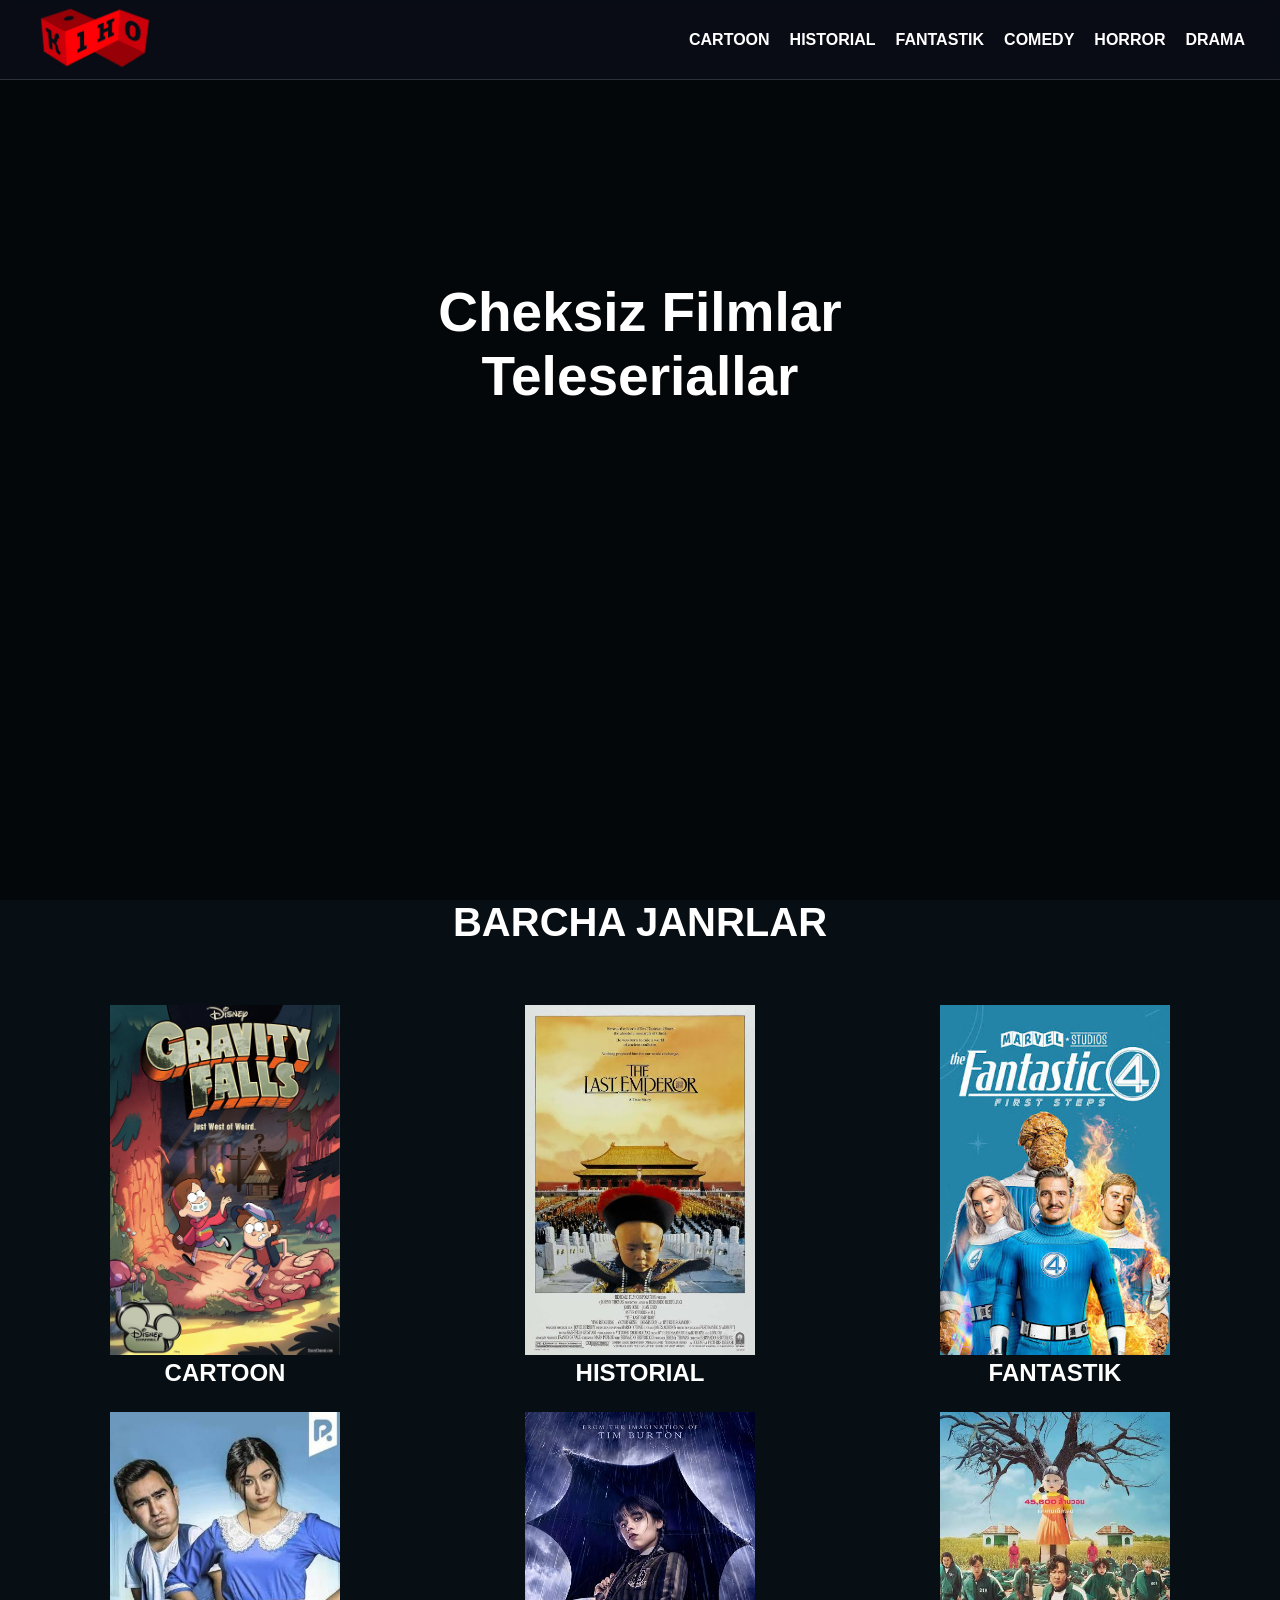
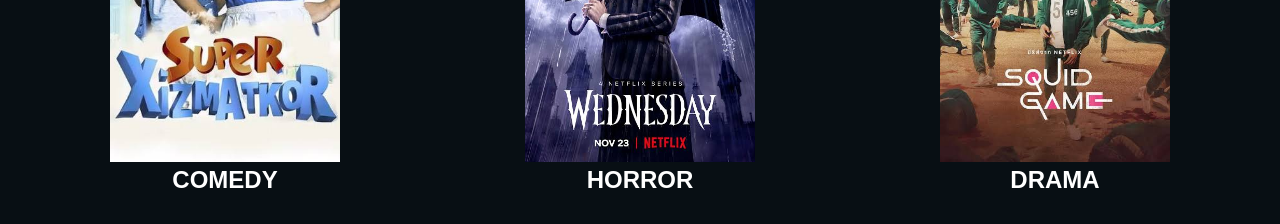
<file: index.html>
<!DOCTYPE html>
<html lang="en">
<head>
    <meta charset="UTF-8">
    <meta name="viewport" content="width=device-width, initial-scale=1.0">
    <link rel="stylesheet" href="style.css">
    <title>Kino Time</title>
</head>
<body>
    <header class="header">


        <div class="slider">
            <div class="slide slide1"></div>
            <div class="slide slide2"></div>
            <div class="slide slide3"></div>
        </div>


       <div class="nav_header">   

        <a href="index.html" class="logo">
           <img width="120px" src="./img/logo.png" alt="">
        </a>
        

        <nav class="navbar">
      
            <a class="cartoon1" href="cartoon.html">CARTOON</a>
            <a class="history" href="history.html">HISTORIAL</a>
            <a class="fantastik" href="fantasy.html">FANTASTIK</a>
            <a class="comedy" href="comdey.html">COMEDY</a>
            <a class="horror" href="horror.html">HORROR</a>
            <a class="drama" href="drama.html">DRAMA</a>
            
        </nav>
       </div> 

       <div class="head_text1">
        <h2>Cheksiz Filmlar <br> Teleseriallar</h2>
    </div>
    </header>

    <main class="main">
        <div class="main_text1">
            <h1>Barcha Janrlar</h1>
        </div>
        <div class="main_img_films">

            <a href="cartoon.html">
               <img width="230px" height="350px" src="./img/cartoon.png" alt="">
                <h2>CARTOON</h2>
            </a>
            
            <a href="history.html">
                <img width="230px" height="350px" src="./img/historical.png" alt="">
                <h2>HISTORIAL</h2>
            </a>
            
            <a href="fantasy.html">
                <img width="230px" height="350px" src="./img/fantasy.png" alt="">
                <h2>FANTASTIK</h2>
            </a>
            
            <a href="comdey.html">
                <img width="230px" height="350px" src="./img/comdey.png" alt="">
                <h2>COMEDY</h2>
            </a>
            
            <a href="horror.html">
                <img width="230px" height="350px" src="./img/horror.png" alt="">
                <h2>HORROR</h2>
            </a>
            
            <a href="drama.html">
                <img width="230px" height="350px" src="./img/drama.png" alt="">
                <h2>DRAMA</h2>
            </a>
            
        </div>
    </main>
  
</body>
</html>
</file>
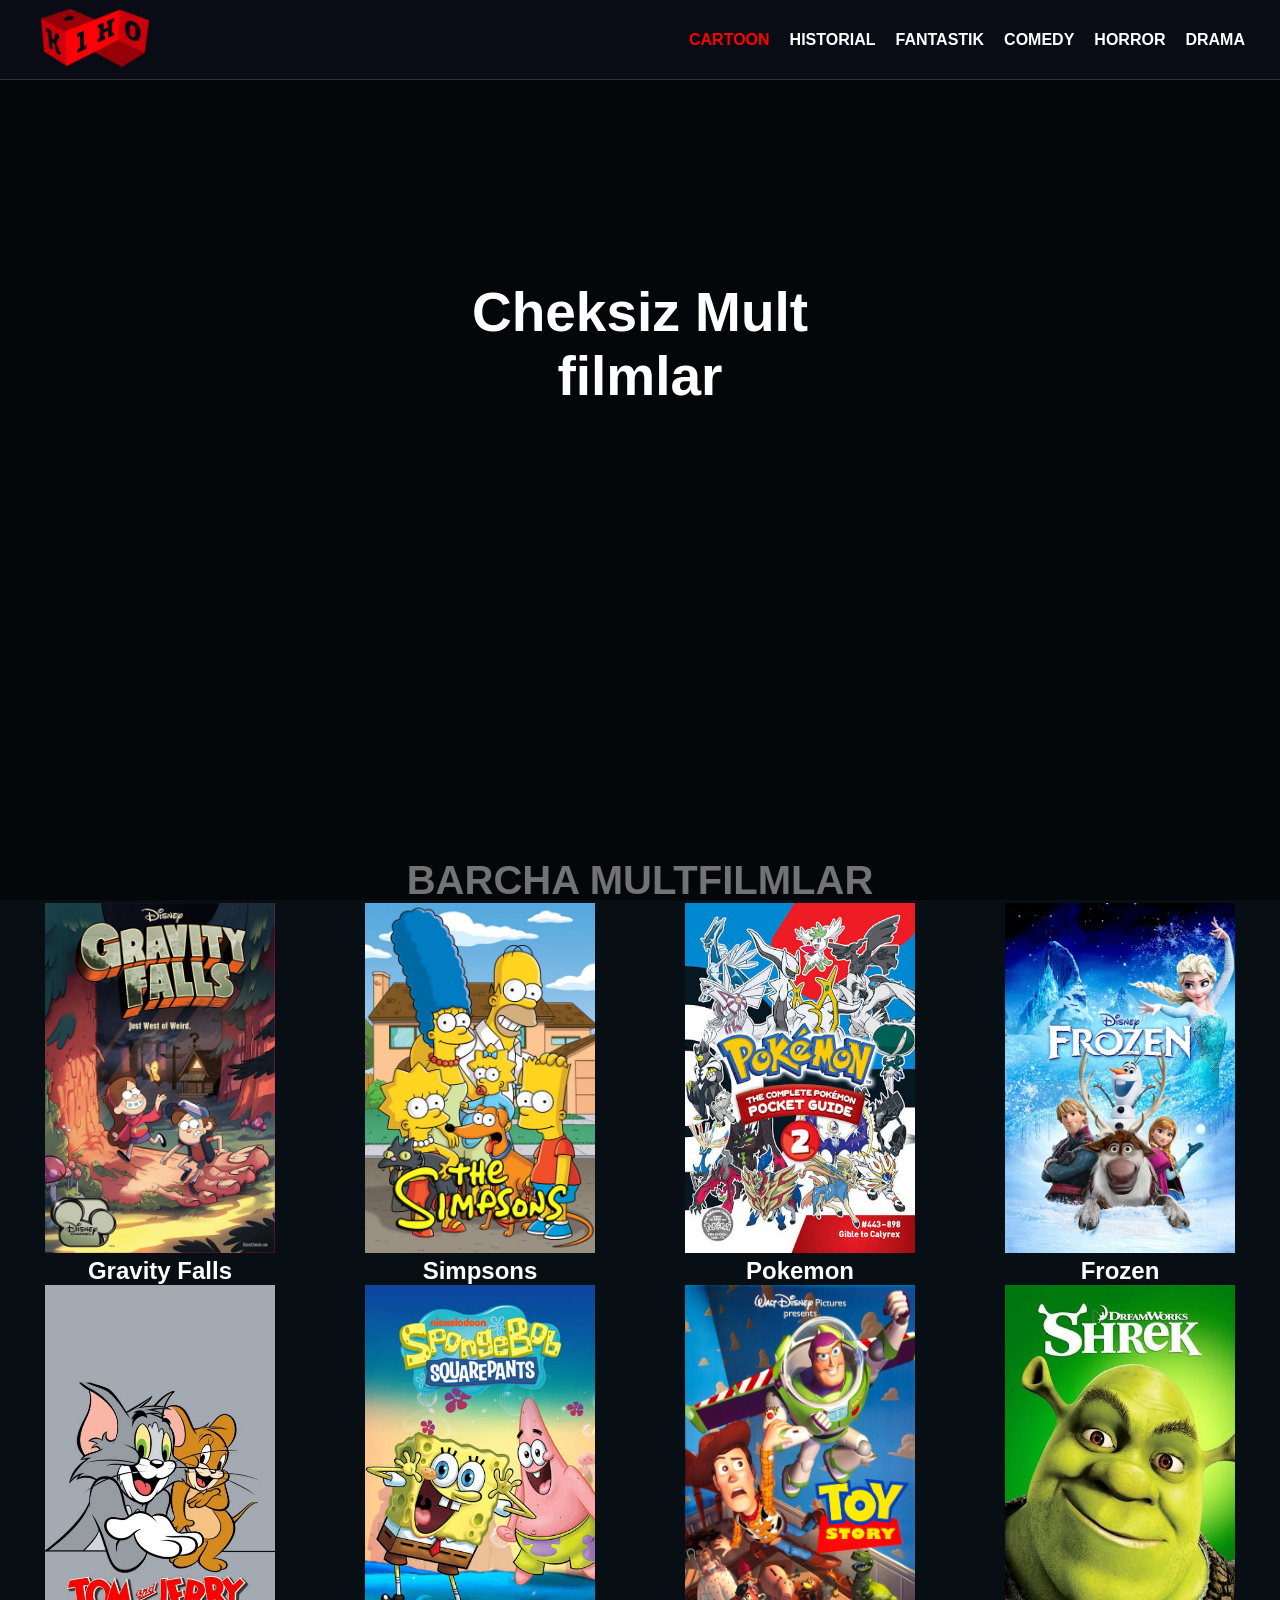
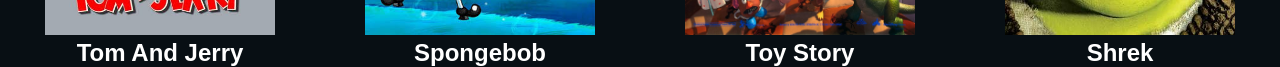
<file: cartoon.html>
<!DOCTYPE html>
<html lang="en">
<head>
    <meta charset="UTF-8">
    <meta name="viewport" content="width=device-width, initial-scale=1.0">
    <link rel="stylesheet" href="cartoon.css">
    <title>Cartoon</title>
</head>
<body>
     <div class="slider">
            <div class="slide slide1"></div>
            <div class="slide slide2"></div>
            <div class="slide slide3"></div>
        </div>


       <div class="nav_header">   

        <a href="index.html" class="logo">
           <img width="120px" src="./img/logo.png" alt="">
            <!-- <h1 style="color: white;">KINO TIME</h1> -->
        </a>

        <nav class="navbar">
      
            
            <a style="color: red;" href="cartoon.html">CARTOON</a>
            <a href="history.html">HISTORIAL</a>
            <a href="fantasy.html">FANTASTIK</a>
            <a href="comdey.html">COMEDY</a>
            <a href="horror.html">HORROR</a>
            <a href="drama.html">DRAMA</a>
        </nav>
       </div> 

       <div class="head_text1">
        <h2>Cheksiz Mult <br>filmlar <br></h2>
    </div>

     <main class="main">
        <div class="main_text1">
            <h1>Barcha Multfilmlar</h1>
        </div>
        <div class="main_img_films">

            <a class="child" href="https://www.kinopoisk.ru/series/591929/">
               <img width="230px" height="350px" src="./img/cartoon.png" alt="">
                <h2>Gravity Falls</h2>
           </a>
            
            <a class="child" href="https://www.kinopoisk.ru/series/77164/">
                <img width="230px" height="350px" src="./img/simpsons.png" alt="">
                <h2>Simpsons</h2>
           </a>
            
            <a class="child" href="https://www.kinopoisk.ru/series/79517/">
                <img width="230px" height="350px" src="./img/pokemon.png" alt="">
                <h2>Pokemon</h2>
            </a>
            
            <a class="child" href="https://www.kinopoisk.ru/film/493208/">
                <img width="230px" height="350px" src="./img/frozen.png" alt="">
                <h2>Frozen</h2>
            </a>
            
            <a class="child" href="https://www.kinopoisk.ru/series/1372775/">
                <img width="230px" height="350px" src="./img/tom and jerry.png" alt="">
                <h2>Tom And Jerry</h2>
           </a>
            
            <a class="child" href="https://www.kinopoisk.ru/series/161268/">
                <img width="230px" height="350px" src="./img/spongebob.png" alt="">
                <h2>Spongebob</h2>
            </a>
            <a class="child" href="https://www.kinopoisk.ru/film/482/">
                <img width="230px" height="350px" src="./img/toy.png" alt="">
                <h2>Toy Story</h2>
            </a>
            <a class="child" href="https://www.kinopoisk.ru/film/430/">
                <img width="230px" height="350px" src="./img/shrek1.png" alt="">
                <h2>Shrek</h2>
            </a>
            
        </div>
    </main>
</body>
</html>
</file>
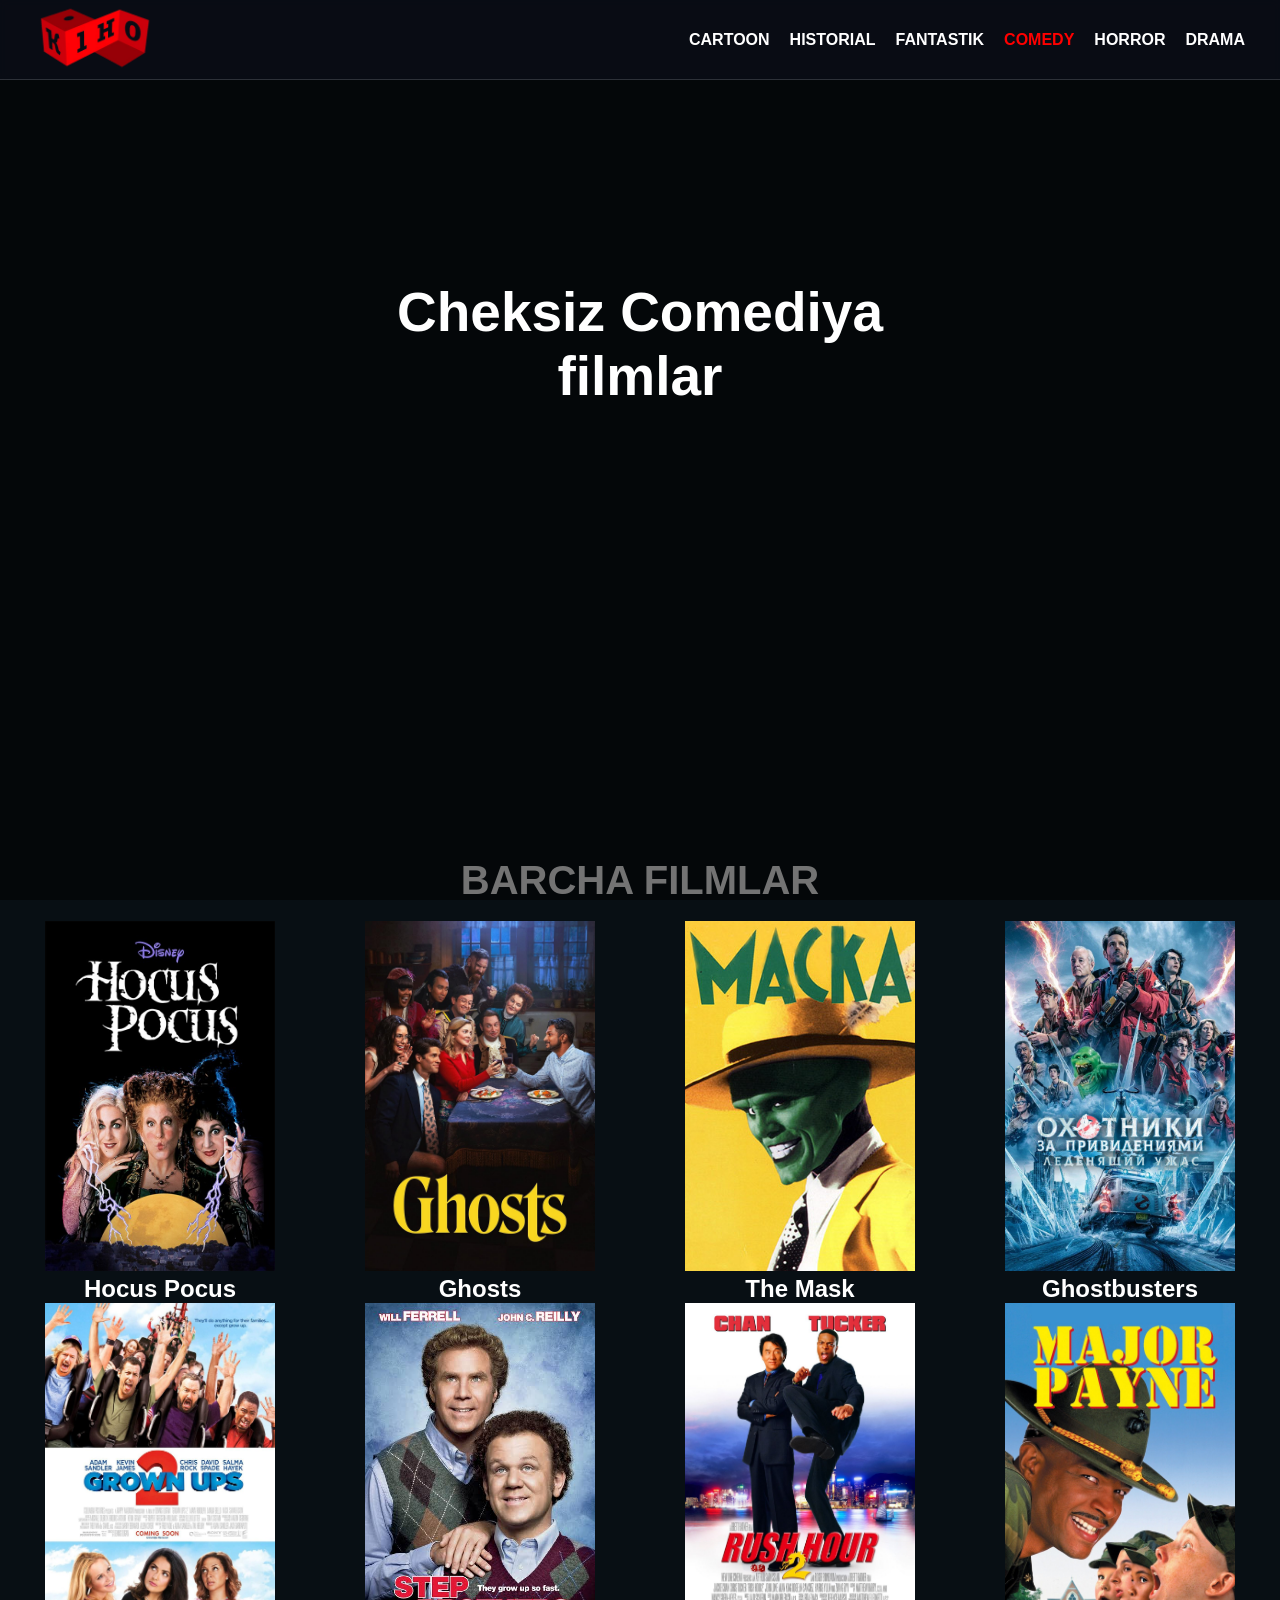
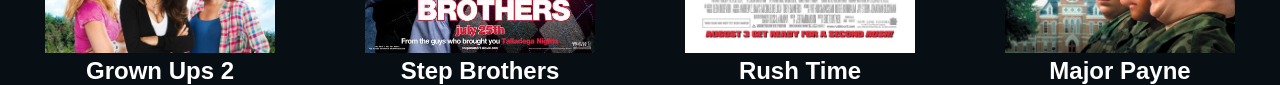
<file: comdey.html>
<!DOCTYPE html>
<html lang="en">
<head>
    <meta charset="UTF-8">
    <meta name="viewport" content="width=device-width, initial-scale=1.0">
    <link rel="stylesheet" href="comdey.css">
    <title>Comedy</title>
</head>
<body>
     <div class="slider">
            <div class="slide slide1"></div>
            <div class="slide slide2"></div>
            <div class="slide slide3"></div>
        </div>


       <div class="nav_header">   

        <a href="index.html" class="logo">
           <img width="120px" src="./img/logo.png" alt="">
            <!-- <h1 style="color: white;">KINO TIME</h1> -->
        </a>

        <nav class="navbar">
      
            
            <a href="cartoon.html">CARTOON</a>
            <a href="history.html">HISTORIAL</a>
            <a href="fantasy.html">FANTASTIK</a>
            <a style="color: red;" href="comdey.html">COMEDY</a>
            <a href="horror.html">HORROR</a>
            <a href="drama.html">DRAMA</a>
        </nav>
       </div> 

       <div class="head_text1">
        <h2>Cheksiz Comediya <br> filmlar <br></h2>
    </div>

     <main class="main">
        <div class="main_text1">
            <h1>
                Barcha Filmlar
            </h1>
        </div>
        <br>
        <div class="main_img_films">

            <a class="child" href="https://www.kinopoisk.ru/film/11112/">
               <img width="230px" height="350px" src="./img/hocus2.png  " alt="">
                <h2>Hocus Pocus</h2>
           </a>
            
            <a class="child" href="https://www.kinopoisk.ru/series/1350067/">
                <img width="230px" height="350px" src="./img/ghosts2.png" alt="">
                <h2>Ghosts</h2>
           </a>
            
            <a class="child" href="https://www.kinopoisk.ru/film/6039/">
                <img width="230px" height="350px" src="./img/mask2.png" alt="">
                <h2>The Mask </h2>
            </a>
            
            <a class="child" href="https://www.kinopoisk.ru/film/2467/">
                <img width="230px" height="350px" src="./img/ghosthunter.png" alt="">
                <h2>Ghostbusters</h2>
            </a>
            
            <a class="child" href="https://www.kinopoisk.ru/film/663191/">
                <img width="230px" height="350px" src="./img/grownup.png" alt="">
                <h2>Grown Ups 2</h2>
           </a>
            
            <a class="child" href="https://www.kinopoisk.ru/film/261157/">
                <img width="230px" height="350px" src="./img/stepbro.png  " alt="">
                <h2>Step Brothers</h2>
            </a>
            <a class="child" href="https://www.kinopoisk.ru/film/6345/">
                <img width="230px" height="350px" src="./img/time.png" alt="">
                <h2>Rush Time</h2>
            </a>
            <a class="child" href="https://www.kinopoisk.ru/film/21503/">
                <img width="230px" height="350px" src="./img/major.png" alt="">
                <h2>Major Payne</h2>
            </a>
            
        </div>
    </main>
</body>
</html>
</file>
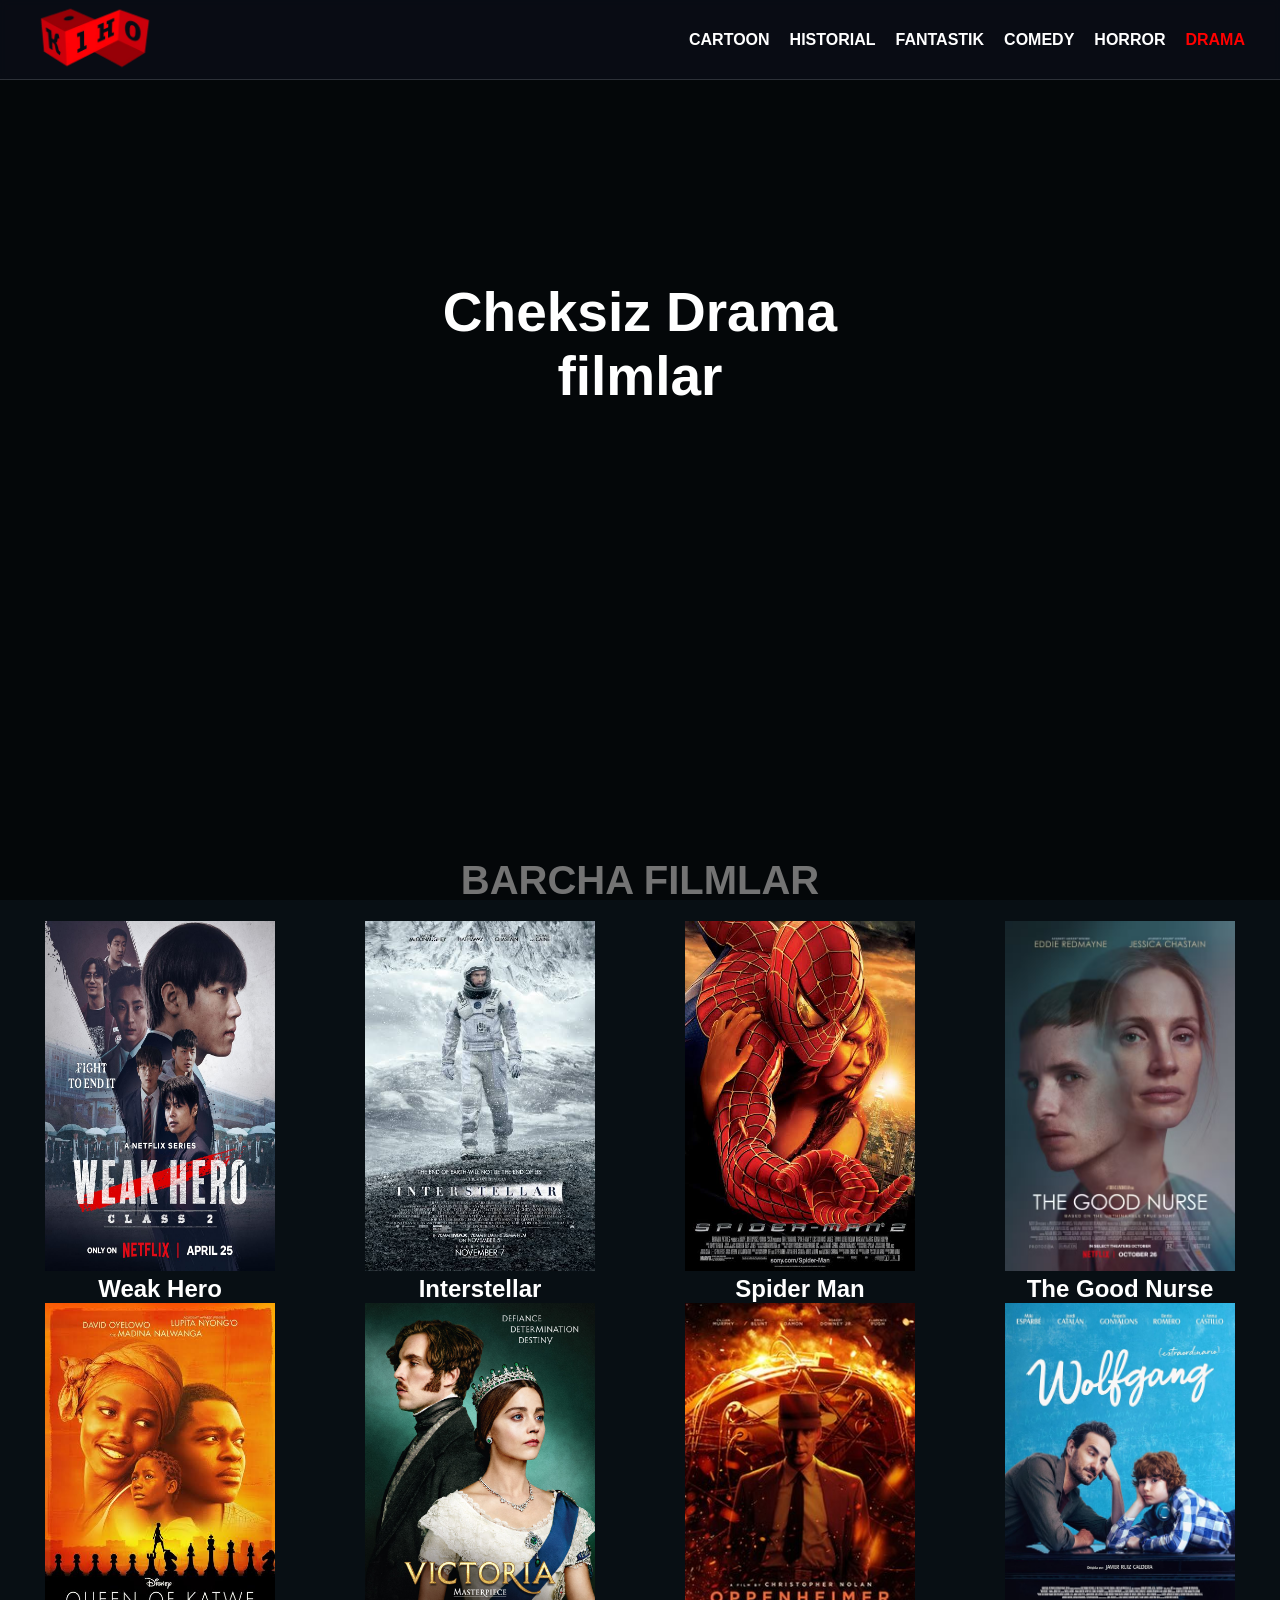
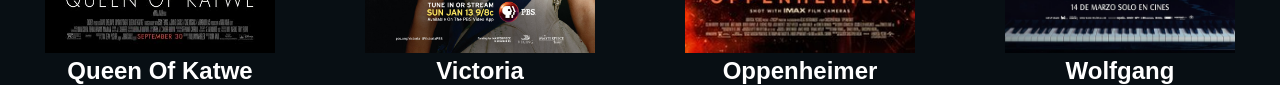
<file: drama.html>
<!DOCTYPE html>
<html lang="en">
<head>
    <meta charset="UTF-8">
    <meta name="viewport" content="width=device-width, initial-scale=1.0">
    <link rel="stylesheet" href="drama.css">
    <title>Drama</title>
</head>
<body>
     <div class="slider">
            <div class="slide slide1"></div>
            <div class="slide slide2"></div>
            <div class="slide slide3"></div>
        </div>


       <div class="nav_header">   

        <a href="index.html" class="logo">
           <img width="120px" src="./img/logo.png" alt="">
            <!-- <h1 style="color: white;">KINO TIME</h1> -->
        </a>

        <nav class="navbar">
      
            
            <a href="cartoon.html">CARTOON</a>
            <a href="history.html">HISTORIAL</a>
            <a href="fantasy.html">FANTASTIK</a>
            <a href="comdey.html">COMEDY</a>
            <a href="horror.html">HORROR</a>
            <a style="color: red;" href="drama.html">DRAMA</a>
        </nav>
       </div> 

       <div class="head_text1">
        <h2>Cheksiz Drama <br>filmlar <br></h2>
    </div>

     <main class="main">
        <div class="main_text1">
            <h1>
                Barcha Filmlar
            </h1>
        </div>
        <br>
        <div class="main_img_films">

            <a class="child" href="https://www.kinopoisk.ru/series/4857811/">
               <img width="230px" height="350px" src="./img/weak2.png  " alt="">
                <h2>Weak Hero</h2>
           </a>
            
            <a class="child" href="https://www.kinopoisk.ru/film/258687/">
                <img width="230px" height="350px" src="./img/intertellar2.png" alt="">
                <h2>Interstellar</h2>
           </a>
            
            <a class="child" href="https://www.kinopoisk.ru/film/838/">
                <img width="230px" height="350px" src="./img/spider.png" alt="">
                <h2>Spider Man </h2>
            </a>
            
            <a class="child" href="https://www.kinopoisk.ru/film/1178004/">
                <img width="230px" height="350px" src="./img/nurse.png" alt="">
                <h2>The Good Nurse</h2>
            </a>
            
            <a class="child" href="https://www.kinopoisk.ru/film/893620/">
                <img width="230px" height="350px" src="./img/queen.png" alt="">
                <h2>Queen Of Katwe</h2>
           </a>
            
            <a class="child" href="https://www.kinopoisk.ru/series/957395/">
                <img width="230px" height="350px" src="./img/victoria.png  " alt="">
                <h2>Victoria</h2>
            </a>
            <a class="child" href="https://www.kinopoisk.ru/film/4664634/">
                <img width="230px" height="350px" src="./img/oppenheimer.png" alt="">
                <h2>Oppenheimer</h2>
            </a>
            <a class="child" href="https://www.kinopoisk.ru/film/7782642/">
                <img width="230px" height="350px" src="./img/wolf.png" alt="">
                <h2>Wolfgang</h2>
            </a>
            
        </div>
    </main>
</body>
</html>
</file>
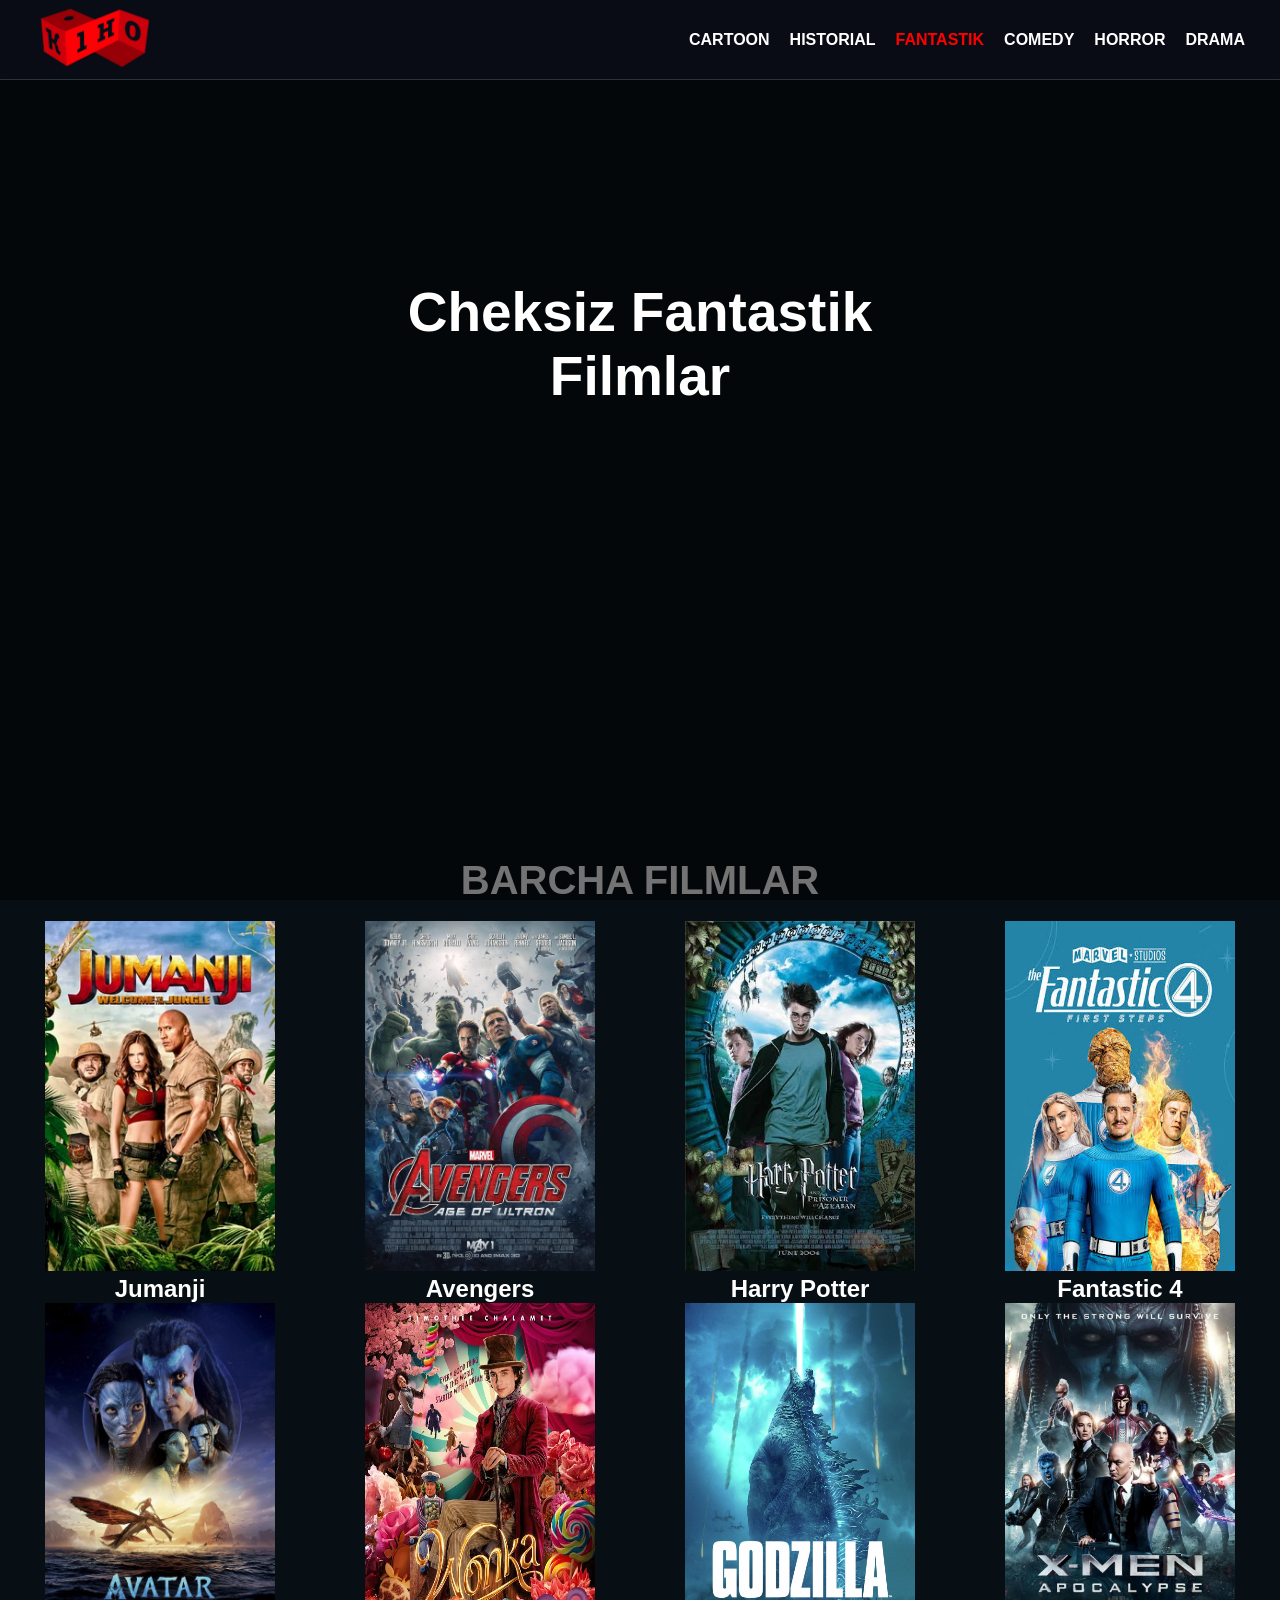
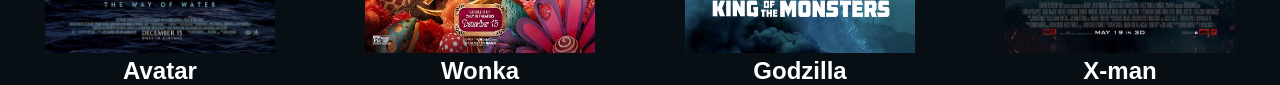
<file: fantasy.html>
<!DOCTYPE html>
<html lang="en">
<head>
    <meta charset="UTF-8">
    <meta name="viewport" content="width=device-width, initial-scale=1.0">
    <link rel="stylesheet" href="fantasy.css">
    <title>FANTASTIK</title>
</head>
<body>
     <div class="slider">
            <div class="slide slide1"></div>
            <div class="slide slide2"></div>
            <div class="slide slide3"></div>
        </div>


       <div class="nav_header">   

        <a href="index.html" class="logo">
           <img width="120px" src="./img/logo.png" alt="">
            <!-- <h1 style="color: white;">KINO TIME</h1> -->
        </a>

        <nav class="navbar">
      
            
            <a href="cartoon.html">CARTOON</a>
            <a href="history.html">HISTORIAL</a>
            <a style="color: red;" href="fantasy.html">FANTASTIK</a>
            <a href="comdey.html">COMEDY</a>
            <a href="horror.html">HORROR</a>
            <a href="drama.html">DRAMA</a>
        </nav>
       </div> 

       <div class="head_text1">
        <h2>Cheksiz Fantastik <br>Filmlar <br></h2>
    </div>

     <main class="main">
        <div class="main_text1">
            <h1>
                Barcha Filmlar
            </h1>
        </div>
        <br>
        <div class="main_img_films">

            <a class="child" href="https://www.kinopoisk.ru/film/695609/">
               <img width="230px" height="350px" src="./img/jumanji2.png  " alt="">
                <h2>Jumanji</h2>
           </a>
            
            <a class="child" href="https://www.kinopoisk.ru/film/679830/">
                <img width="230px" height="350px" src="./img/avengers2.png" alt="">
                <h2>Avengers</h2>
           </a>
            
            <a class="child" href="https://www.kinopoisk.ru/film/322/">
                <img width="230px" height="350px" src="./img/harry2.png" alt="">
                <h2>Harry Potter</h2>
            </a>
            
            <a class="child" href="https://www.kinopoisk.ru/film/23263/">
                <img width="230px" height="350px" src="./img/fantasy.png" alt="">
                <h2>Fantastic 4</h2>
            </a>
            
            <a class="child" href="https://www.kinopoisk.ru/film/251733/">
                <img width="230px" height="350px" src="./img/avatar.png" alt="">
                <h2>Avatar</h2>
           </a>
            
            <a class="child" href="https://www.kinopoisk.ru/film/1013343/">
                <img width="230px" height="350px" src="./img/wonka.png  " alt="">
                <h2>Wonka</h2>
            </a>
            <a class="child" href="https://www.kinopoisk.ru/film/260991/">
                <img width="230px" height="350px" src="./img/godzilla.png" alt="">
                <h2>Godzilla</h2>
            </a>
            <a class="child" href="https://www.kinopoisk.ru/film/886/">
                <img width="230px" height="350px" src="./img/xmen.png" alt="">
                <h2>X-man</h2>
            </a>
            
        </div>
    </main>
</body>
</html>
</file>
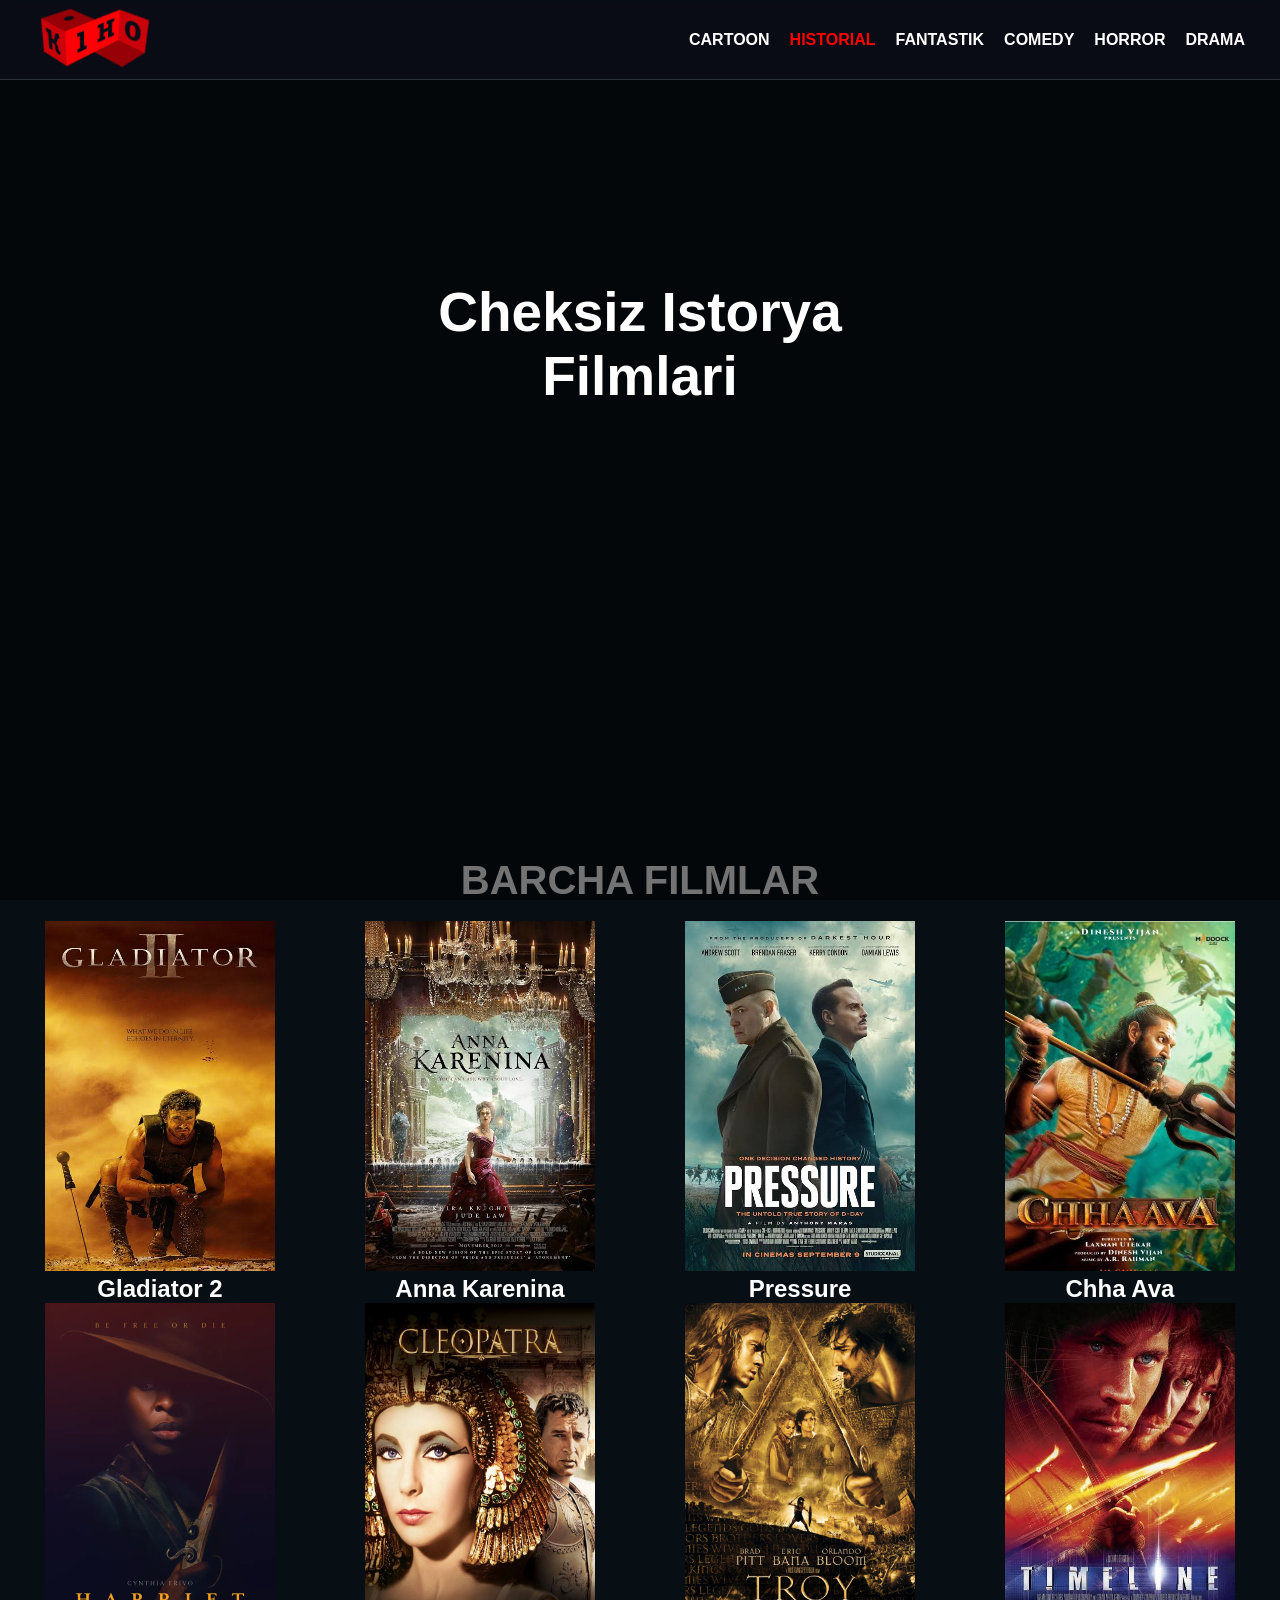
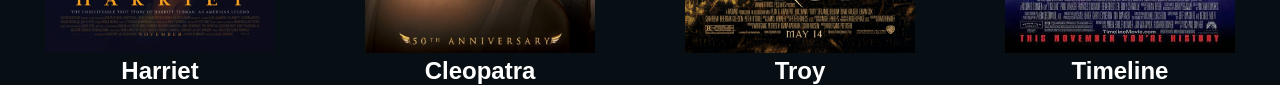
<file: history.html>
<!DOCTYPE html>
<html lang="en">
<head>
    <meta charset="UTF-8">
    <meta name="viewport" content="width=device-width, initial-scale=1.0">
    <link rel="stylesheet" href="history.css">
    <title>Historical</title>
</head>
<body>
     <div class="slider">
            <div class="slide slide1"></div>
            <div class="slide slide2"></div>
            <div class="slide slide3"></div>
        </div>


       <div class="nav_header">   

        <a href="index.html" class="logo">
           <img width="120px" src="./img/logo.png" alt="">
            <!-- <h1 style="color: white;">KINO TIME</h1> -->
        </a>

        <nav class="navbar">
      
            
            <a  href="cartoon.html">CARTOON</a>
            <a style="color: red;"  href="history.html">HISTORIAL</a>
            <a href="fantasy.html">FANTASTIK</a>
            <a href="comdey.html">COMEDY</a>
            <a href="horror.html">HORROR</a>
            <a href="drama.html">DRAMA</a>
        </nav>
       </div> 

       <div class="head_text1">
        <h2>Cheksiz Istorya <br>Filmlari <br></h2>
    </div>

     <main class="main">
        <div class="main_text1">
            <h1>
                Barcha Filmlar
            </h1>
        </div>
        <br>
        <div class="main_img_films">

            <a class="child" href="https://www.kinopoisk.ru/film/1207839/">
               <img width="230px" height="350px" src="./img/gladiator2.png  " alt="">
                <h2>Gladiator 2</h2>
           </a>
            
            <a class="child" href="https://www.kinopoisk.ru/film/575195/">
                <img width="230px" height="350px" src="./img/anna2.png" alt="">
                <h2>Anna Karenina</h2>
           </a>
            
            <a class="child" href="https://www.kinopoisk.ru/film/6606844/">
                <img width="230px" height="350px" src="./img/pressure2.png" alt="">
                <h2>Pressure</h2>
            </a>
            
            <a class="child" href="https://www.kinopoisk.ru/film/5940932/">
                <img width="230px" height="350px" src="./img/chha.png" alt="">
                <h2>Chha Ava</h2>
            </a>
            
            <a class="child" href="https://www.kinopoisk.ru/film/975301/">
                <img width="230px" height="350px" src="./img/harriet.png" alt="">
                <h2>Harriet</h2>
           </a>
            
            <a class="child" href="https://www.kinopoisk.ru/film/17914/">
                <img width="230px" height="350px" src="./img/cleo.png" alt="">
                <h2>Cleopatra</h2>
            </a>
            <a class="child" href="https://www.kinopoisk.ru/film/3442/">
                <img width="230px" height="350px" src="./img/troy.png" alt="">
                <h2>Troy</h2>
            </a>
            <a class="child" href="https://www.kinopoisk.ru/film/4582/">
                <img width="230px" height="350px" src="./img/timeline.png" alt="">
                <h2>Timeline</h2>
            </a>
            
        </div>
    </main>
</body>
</html>
</file>
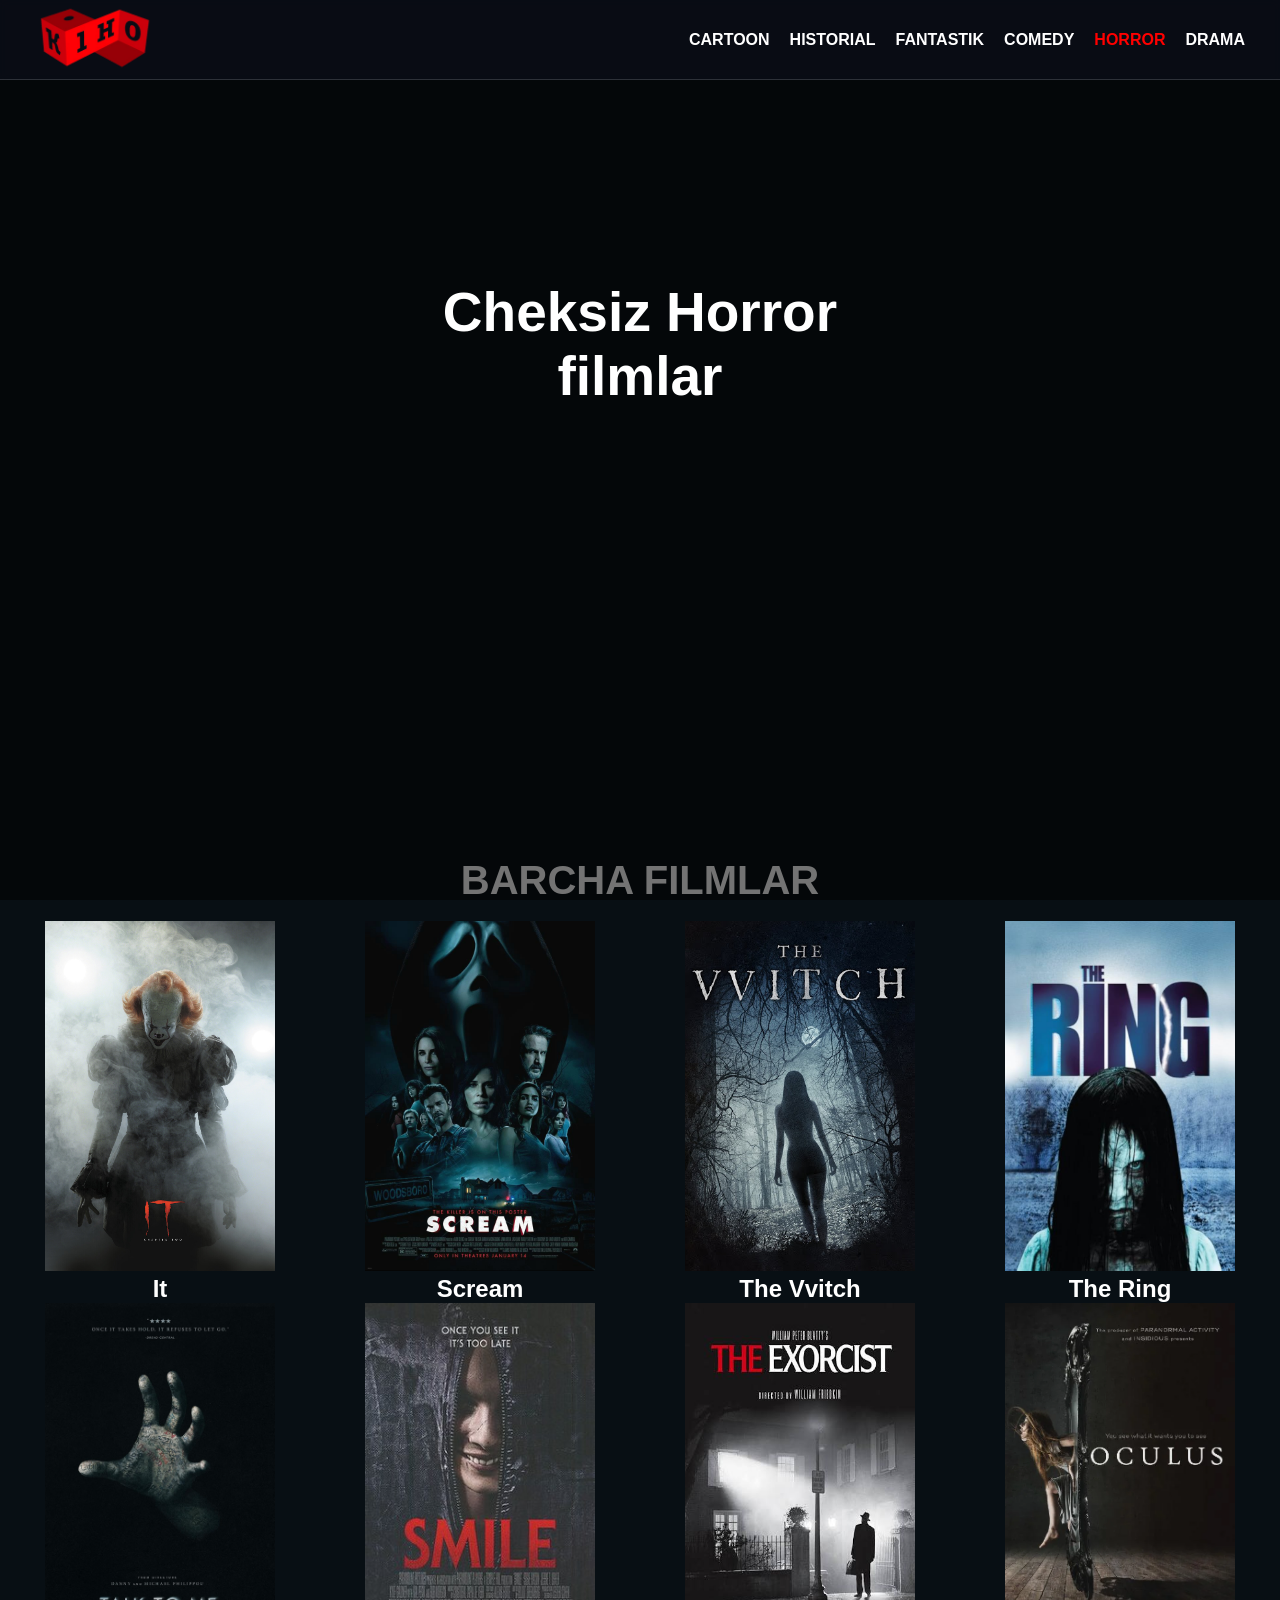
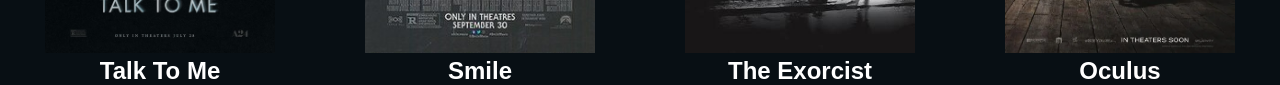
<file: horror.html>
<!DOCTYPE html>
<html lang="en">
<head>
    <meta charset="UTF-8">
    <meta name="viewport" content="width=device-width, initial-scale=1.0">
    <link rel="stylesheet" href="horror.css">
    <title>Horror</title>
</head>
<body>
     <div class="slider">
            <div class="slide slide1"></div>
            <div class="slide slide2"></div>
            <div class="slide slide3"></div>
        </div>


       <div class="nav_header">   

        <a href="index.html" class="logo">
           <img width="120px" src="./img/logo.png" alt="">
            <!-- <h1 style="color: white;">KINO TIME</h1> -->
        </a>

        <nav class="navbar">
      
            
            <a href="cartoon.html">CARTOON</a>
            <a href="history.html">HISTORIAL</a>
            <a href="fantasy.html">FANTASTIK</a>
            <a href="comdey.html">COMEDY</a>
            <a style="color: red;" href="horror.html">HORROR</a>
            <a href="drama.html">DRAMA</a>
        </nav>
       </div> 

       <div class="head_text1">
        <h2>Cheksiz Horror <br> filmlar <br></h2>
    </div>

     <main class="main">
        <div class="main_text1">
            <h1>
                Barcha Filmlar
            </h1>
        </div>
        <br>
        <div class="main_img_films">

            <a class="child" href="https://www.kinopoisk.ru/film/453397/">
               <img width="230px" height="350px" src="./img/pennyways2.png  " alt="">
                <h2>It</h2>
           </a>
            
            <a class="child" href="https://www.kinopoisk.ru/film/1328422/">
                <img width="230px" height="350px" src="./img/scream2.png" alt="">
                <h2>Scream</h2>
           </a>
            
            <a class="child" href="https://www.kinopoisk.ru/film/865302/">
                <img width="230px" height="350px" src="./img/witch2.png" alt="">
                <h2>The Vvitch </h2>
            </a>
            
            <a class="child" href="https://www.kinopoisk.ru/film/804/">
                <img width="230px" height="350px" src="./img/ring.png" alt="">
                <h2>The Ring</h2>
            </a>
            
            <a class="child" href="https://www.kinopoisk.ru/film/4948328/">
                <img width="230px" height="350px" src="./img/talk.png" alt="">
                <h2>Talk To Me</h2>
           </a>
            
            <a class="child" href="https://www.kinopoisk.ru/film/4674780/">
                <img width="230px" height="350px" src="./img/smile.png  " alt="">
                <h2>Smile</h2>
            </a>
            <a class="child" href="https://www.kinopoisk.ru/film/491/">
                <img width="230px" height="350px" src="./img/exorcist.png" alt="">
                <h2>The Exorcist</h2>
            </a>
            <a class="child" href="https://www.kinopoisk.ru/film/680499/">
                <img width="230px" height="350px" src="./img/oculus.png" alt="">
                <h2>Oculus</h2>
            </a>
            
        </div>
    </main>
</body>
</html>
</file>
<file: style.css>
* {
    padding: 0;
    margin: 0;
    box-sizing: border-box;
}

body {
    font-family: sans-serif;
    background-color: #080f14;
}

.header {
    width: 100%;
    margin: 0;
    padding: 0;
    height: 100vh;
    min-height: 600px;
    isolation: isolate;
}



.slider {
    position: absolute;
    inset: 0;
    width: 100%;
    height: 100%;
    z-index: 0;
    overflow: hidden;
}
.slider::after{
    content: "";
    position: absolute;
    inset: 0;
    z-index: 1;
    background: rgba(0, 0, 0, 0.55);
}

.slide {
    position: absolute;
    inset: 0;
    width: 100%;
    height: 100%;

    background-size: cover;
    background-position: center;
    background-repeat: no-repeat;

    opacity: 0;
    animation: imageSlider 15s infinite;
}

.slide1 {
    background-image: url("./img/avengers.png");
    animation-delay: 0s;
}

.slide2 {
    background-image: url("./img/transformers.png");
    animation-delay: 5s;
}

.slide3 {
    background-image: url("./img/pennyways.png");
    animation-delay: 10s;
}



@keyframes imageSlider {
    0% {
        opacity: 0;
        transform: scale(1);
    }

    5% {
        opacity: 1;
    }

    30% {
        opacity: 1;
        transform: scale(1.06);
    }

    35% {
        opacity: 0;
        transform: scale(1.08);
    }

    100% {
        opacity: 0;
    }
}


.nav_header {
    display: flex;
    align-items: center;
    justify-content: space-between;
    gap: 25px;
    position: relative;
    z-index: 2;
    background: rgba(0, 0, 0, 0.2);
    border-bottom: 1px solid rgba(255, 255, 255, 0.2);
    backdrop-filter: blur(5px);
    /* */
    top: 0;
    left: 0;
    width: 100%;
    height: 80px;
    padding: 0 clamp(20px, 5.2vw, 35px);
    z-index: 1000;
    background: rgba(15, 20, 35, 0.48);
    backdrop-filter: blur(5px);
    -webkit-backdrop-filter: blur(5px);
    border-bottom: 1px solid rgba(255, 255, 255, 0.15);
}

.navbar {
    display: flex;
    align-items: center;
    gap: 20px;
}


.navbar a {
    color: white;
    text-decoration: none;
    font-weight: 550;
}

.navbar a:hover {
    color: red;
}
.head_text1{
    z-index: 1000;
    position: relative;
    margin: auto;
    display: flex;
    align-items: center;
    justify-content: center;
    margin-top: 200px;
}
.head_text1 h2{
    color: white;
    font-size: 55px;
    font-weight: bold;
    text-align: center;
}
/* .main_img_films{
    display: grid;
    grid-template-columns: 1fr 1fr 1fr ;
    margin: auto;
    margin-left: 20px;
    margin-top: 50px;
} */
.main_img_films {
    display: grid;
    grid-template-columns: repeat(3, 1fr);
    gap: 25px;
    padding: 30px;
    margin-top: 30px;
}
.main_img_films a{
    margin: auto;
    text-align: center;
    text-decoration: none;
}
/* .main_img_films img{
    width: 230px;
    height: 350px;
} */
 .main_img_films img {
    width: 100%;
    max-width: 230px;
    height: auto;
    aspect-ratio: 23 / 35;
    object-fit: cover;
}
.main_text1{
    color: white;
    font-weight: 900;
    font-size: 20px;
    text-align: center;
    text-transform: uppercase;
}

.main_img_films h2{
    color: white;

}
.main{
    background-color: #080f14;
}
.main_img_films h2:hover{
    color: red;

}


@media (max-width: 600px) {

    .nav_header {
        display: flex;
        flex-direction: row;
        justify-content: space-between;
        align-items: center;
        flex-wrap: nowrap;
        gap: 8px;
        height: 65px;
        padding: 0 8px;
    }

    .logo {
        flex-shrink: 0;
    }

    .logo img {
        width: 45px;
    }

    .navbar {
        display: flex;
        flex-direction: row;
        flex-wrap: nowrap;
        justify-content: flex-end;
        gap: 8px;
        min-width: 0;
    }

    .navbar a {
        font-size: 9px;
        white-space: nowrap;
    }

    .header {
        height: 75vh;
        min-height: 450px;
    }

    .slider {
        position: absolute;
        inset: 0;
        width: 100%;
        height: 100%;
    }

    .slide {
        background-size: auto 100%;
        background-position: center;
        background-repeat: no-repeat;
    }

    .head_text1 {
        margin-top: 130px;
        padding: 0 10px;
    }

    .head_text1 h2 {
        font-size: 28px;
    }

}
@media (max-width: 600px) {
    .header {
        position: relative;
        height: 100svh;
        min-height: 500px;
    }

    .slider {
        position: absolute;
        inset: 0;
        width: 100%;
        height: 100%;
    }

    .slide {
        background-size: cover;
        background-position: center;
        background-repeat: no-repeat;
    }

    .head_text1 {
        position: absolute;
        top: 42%;
        left: 0;
        width: 100%;
        margin: 0;
        padding: 0 10px;
        transform: translateY(-50%);
    }

    .head_text1 h2 {
        font-size: 28px;
    }

    .main {
        position: relative;
        z-index: 2;
        padding: 25px 10px;
    }

    .main_text1 {
        font-size: 17px;
        margin-bottom: 25px;
    }

    .main_img_films {
        display: grid;
        grid-template-columns: repeat(2, minmax(0, 1fr));
        gap: 25px 12px;
        margin: 0;
    }

    .main_img_films a {
        width: 100%;
    }

    .main_img_films img {
        width: 100%;
        height: auto;
        aspect-ratio: 2 / 3;
        object-fit: cover;
    }

    .main_img_films h2 {
        font-size: 14px;
        margin-top: 8px;
    }
}
</file>
<file: cartoon.css>
* {
    padding: 0;
    margin: 0;
    box-sizing: border-box;
}

body {
    font-family: sans-serif;
    background-color: #080f14;
}

.header {
    width: 100%;
    margin: 0;
    padding: 0;
    height: 100vh;
    min-height: 600px;
    isolation: isolate;
}



.slider {
    position: absolute;
    inset: 0;
    width: 100%;
    height: 100%;
    z-index: 0;
    overflow: hidden;
}
.slider::after{
    content: "";
    position: absolute;
    inset: 0;
    z-index: 1;
    background: rgba(0, 0, 0, 0.55);
}

.slide {
    position: absolute;
    inset: 0;
    width: 100%;
    height: 100%;

    background-size: cover;
    background-position: center;
    background-repeat: no-repeat;

    opacity: 0;
    animation: imageSlider 15s infinite;
}

.slide1 {
    background-image: url("./img/shrek.png");
    animation-delay: 0s;
}

.slide2 {
    background-image: url("./img/nemo.png");
    animation-delay: 5s;
}

.slide3 {
    background-image: url("./img/grfalls.png");
    animation-delay: 10s;
}



@keyframes imageSlider {
    0% {
        opacity: 0;
        transform: scale(1);
    }

    5% {
        opacity: 1;
    }

    30% {
        opacity: 1;
        transform: scale(1.06);
    }

    35% {
        opacity: 0;
        transform: scale(1.08);
    }

    100% {
        opacity: 0;
    }
}


.nav_header {
    display: flex;
    align-items: center;
    justify-content: space-between;
    gap: 25px;
    position: relative;
    z-index: 2;
    background: rgba(0, 0, 0, 0.2);
    border-bottom: 1px solid rgba(255, 255, 255, 0.2);
    backdrop-filter: blur(5px);
    /* */
    top: 0;
    left: 0;
    width: 100%;
    height: 80px;
    padding: 0 clamp(20px, 5.2vw, 35px);
    z-index: 1000;
    background: rgba(15, 20, 35, 0.48);
    backdrop-filter: blur(5px);
    -webkit-backdrop-filter: blur(5px);
    border-bottom: 1px solid rgba(255, 255, 255, 0.15);
}

.navbar {
    display: flex;
    align-items: center;
    gap: 20px;
}


.navbar a {
    color: white;
    text-decoration: none;
    font-weight: 550;
}

.navbar a:hover {
    color: red;
}
.head_text1{
    z-index: 1000;
    position: relative;
    margin: auto;
    display: flex;
    align-items: center;
    justify-content: center;
    margin-top: 200px;
}
.head_text1 h2{
    color: white;
    font-size: 55px;
    font-weight: bold;
    text-align: center;
}
.main_img_films{
    display: grid;
    grid-template-columns: 1fr 1fr 1fr 1fr ;
    margin: auto;
}
.main_img_films a{
    margin: auto;
    text-align: center;
    text-decoration: none;
}
.main_img_films img{
    width: 230px;
    height: 350px;
}
.main_text1{
    margin-top: 450px;
    color: white;
    font-weight: 900;
    font-size: 20px;
    text-align: center;
    text-transform: uppercase;
}

.main_img_films h2{
    color: white;

}
.main{
    background-color: #080f14;
}
.main_img_films h2:hover{
    color: red;

}


@media (max-width: 600px) {

    .nav_header {
        display: flex;
        flex-direction: row;
        justify-content: space-between;
        align-items: center;
        flex-wrap: nowrap;
        gap: 8px;
        height: 65px;
        padding: 0 8px;
    }

    .logo {
        flex-shrink: 0;
    }

    .logo img {
        width: 45px;
    }

    .navbar {
        display: flex;
        flex-direction: row;
        flex-wrap: nowrap;
        justify-content: flex-end;
        gap: 8px;
        min-width: 0;
    }

    .navbar a {
        font-size: 9px;
        white-space: nowrap;
    }

    .header {
        height: 75vh;
        min-height: 450px;
    }

    .slider {
        position: absolute;
        inset: 0;
        width: 100%;
        height: 100%;
    }

    .slide {
        background-size: auto 100%;
        background-position: center;
        background-repeat: no-repeat;
    }

    .head_text1 {
        margin-top: 130px;
        padding: 0 10px;
    }

    .head_text1 h2 {
        font-size: 28px;
    }

}
@media (max-width: 600px) {
    .header {
        position: relative;
        height: 100svh;
        min-height: 500px;
    }

    .slider {
        position: absolute;
        inset: 0;
        width: 100%;
        height: 100%;
    }

    .slide {
        background-size: cover;
        background-position: center;
        background-repeat: no-repeat;
    }

    .head_text1 {
        position: absolute;
        top: 42%;
        left: 0;
        width: 100%;
        margin: 0;
        padding: 0 10px;
        transform: translateY(-50%);
    }

    .head_text1 h2 {
        font-size: 28px;
    }

    .main {
        position: relative;
        z-index: 2;
        padding: 25px 10px;
    }

    .main_text1 {
        font-size: 17px;
        margin-bottom: 25px;
    }

    .main_img_films {
        display: grid;
        grid-template-columns: repeat(2, minmax(0, 1fr));
        gap: 25px 12px;
        margin: 0;
    }

    .main_img_films a {
        width: 100%;
    }

    .main_img_films img {
        width: 100%;
        height: auto;
        aspect-ratio: 2 / 3;
        object-fit: cover;
    }

    .main_img_films h2 {
        font-size: 14px;
        margin-top: 8px;
    }
}
</file>
<file: comdey.css>
* {
    padding: 0;
    margin: 0;
    box-sizing: border-box;
}

body {
    font-family: sans-serif;
    background-color: #080f14;
}

.header {
    width: 100%;
    margin: 0;
    padding: 0;
    height: 100vh;
    min-height: 600px;
    isolation: isolate;
}



.slider {
    position: absolute;
    inset: 0;
    width: 100%;
    height: 100%;
    z-index: 0;
    overflow: hidden;
}
.slider::after{
    content: "";
    position: absolute;
    inset: 0;
    z-index: 1;
    background: rgba(0, 0, 0, 0.55);
}

.slide {
    position: absolute;
    inset: 0;
    width: 100%;
    height: 100%;

    background-size: cover;
    background-position: center;
    background-repeat: no-repeat;

    opacity: 0;
    animation: imageSlider 15s infinite;
}

.slide1 {
    background-image: url("./img/hocus.png");
    animation-delay: 0s;
}

.slide2 {
    background-image: url("./img/ghosts.png");
    animation-delay: 5s;
}

.slide3 {
    background-image: url("./img/mask.png");
    animation-delay: 10s;
}



@keyframes imageSlider {
    0% {
        opacity: 0;
        transform: scale(1);
    }

    5% {
        opacity: 1;
    }

    30% {
        opacity: 1;
        transform: scale(1.06);
    }

    35% {
        opacity: 0;
        transform: scale(1.08);
    }

    100% {
        opacity: 0;
    }
}


.nav_header {
    display: flex;
    align-items: center;
    justify-content: space-between;
    gap: 25px;
    position: relative;
    z-index: 2;
    background: rgba(0, 0, 0, 0.2);
    border-bottom: 1px solid rgba(255, 255, 255, 0.2);
    backdrop-filter: blur(5px);
    /* */
    top: 0;
    left: 0;
    width: 100%;
    height: 80px;
    padding: 0 clamp(20px, 5.2vw, 35px);
    z-index: 1000;
    background: rgba(15, 20, 35, 0.48);
    backdrop-filter: blur(5px);
    -webkit-backdrop-filter: blur(5px);
    border-bottom: 1px solid rgba(255, 255, 255, 0.15);
}

.navbar {
    display: flex;
    align-items: center;
    gap: 20px;
}


.navbar a {
   color: white;
   text-decoration: none;
    font-weight: 550;
}


.navbar a:hover {
    color: red;
}
.head_text1{
    z-index: 1000;
    position: relative;
    margin: auto;
    display: flex;
    align-items: center;
    justify-content: center;
    margin-top: 200px;
}
.head_text1 h2{
    color: white;
    font-size: 55px;
    font-weight: bold;
    text-align: center;
}
.main_img_films{
    display: grid;
    grid-template-columns: 1fr 1fr 1fr 1fr ;
    margin: auto;
}
.main_img_films a{
    margin: auto;
    text-align: center;
    text-decoration: none;
}
.main_img_films img{
    width: 230px;
    height: 350px;
}
.main_text1{
    margin-top: 450px;
    color: white;
    font-weight: 900;
    font-size: 20px;
    text-align: center;
    text-transform: uppercase;
}

.main_img_films h2{
    color: white;

}
.main{
    background-color: #080f14;
}
.main_img_films h2:hover{
    color: red;

}
.history{
    background-color: red;
    color: red;
}

@media (max-width: 600px) {

    .nav_header {
        display: flex;
        flex-direction: row;
        justify-content: space-between;
        align-items: center;
        flex-wrap: nowrap;
        gap: 8px;
        height: 65px;
        padding: 0 8px;
    }

    .logo {
        flex-shrink: 0;
    }

    .logo img {
        width: 45px;
    }

    .navbar {
        display: flex;
        flex-direction: row;
        flex-wrap: nowrap;
        justify-content: flex-end;
        gap: 8px;
        min-width: 0;
    }

    .navbar a {
        font-size: 9px;
        white-space: nowrap;
    }

    .header {
        height: 75vh;
        min-height: 450px;
    }

    .slider {
        position: absolute;
        inset: 0;
        width: 100%;
        height: 100%;
    }

    .slide {
        background-size: auto 100%;
        background-position: center;
        background-repeat: no-repeat;
    }

    .head_text1 {
        margin-top: 130px;
        padding: 0 10px;
    }

    .head_text1 h2 {
        font-size: 28px;
    }

}
@media (max-width: 600px) {
    .header {
        position: relative;
        height: 100svh;
        min-height: 500px;
    }

    .slider {
        position: absolute;
        inset: 0;
        width: 100%;
        height: 100%;
    }

    .slide {
        background-size: cover;
        background-position: center;
        background-repeat: no-repeat;
    }

    .head_text1 {
        position: absolute;
        top: 42%;
        left: 0;
        width: 100%;
        margin: 0;
        padding: 0 10px;
        transform: translateY(-50%);
    }

    .head_text1 h2 {
        font-size: 28px;
    }

    .main {
        position: relative;
        z-index: 2;
        padding: 25px 10px;
    }

    .main_text1 {
        font-size: 17px;
        margin-bottom: 25px;
    }

    .main_img_films {
        display: grid;
        grid-template-columns: repeat(2, minmax(0, 1fr));
        gap: 25px 12px;
        margin: 0;
    }

    .main_img_films a {
        width: 100%;
    }

    .main_img_films img {
        width: 100%;
        height: auto;
        aspect-ratio: 2 / 3;
        object-fit: cover;
    }

    .main_img_films h2 {
        font-size: 14px;
        margin-top: 8px;
    }
}
</file>
<file: drama.css>
* {
    padding: 0;
    margin: 0;
    box-sizing: border-box;
}

body {
    font-family: sans-serif;
    background-color: #080f14;
}

.header {
    width: 100%;
    margin: 0;
    padding: 0;
    height: 100vh;
    min-height: 600px;
    isolation: isolate;
}



.slider {
    position: absolute;
    inset: 0;
    width: 100%;
    height: 100%;
    z-index: 0;
    overflow: hidden;
}
.slider::after{
    content: "";
    position: absolute;
    inset: 0;
    z-index: 1;
    background: rgba(0, 0, 0, 0.55);
}

.slide {
    position: absolute;
    inset: 0;
    width: 100%;
    height: 100%;

    background-size: cover;
    background-position: center;
    background-repeat: no-repeat;

    opacity: 0;
    animation: imageSlider 15s infinite;
}

.slide1 {
    background-image: url("./img/weak.png");
    animation-delay: 0s;
}

.slide2 {
    background-image: url("./img/interstellar.png");
    animation-delay: 5s;
}

.slide3 {
    background-image: url("./img/home.png");
    animation-delay: 10s;
}



@keyframes imageSlider {
    0% {
        opacity: 0;
        transform: scale(1);
    }

    5% {
        opacity: 1;
    }

    30% {
        opacity: 1;
        transform: scale(1.06);
    }

    35% {
        opacity: 0;
        transform: scale(1.08);
    }

    100% {
        opacity: 0;
    }
}


.nav_header {
    display: flex;
    align-items: center;
    justify-content: space-between;
    gap: 25px;
    position: relative;
    z-index: 2;
    background: rgba(0, 0, 0, 0.2);
    border-bottom: 1px solid rgba(255, 255, 255, 0.2);
    backdrop-filter: blur(5px);
    /* */
    top: 0;
    left: 0;
    width: 100%;
    height: 80px;
    padding: 0 clamp(20px, 5.2vw, 35px);
    z-index: 1000;
    background: rgba(15, 20, 35, 0.48);
    backdrop-filter: blur(5px);
    -webkit-backdrop-filter: blur(5px);
    border-bottom: 1px solid rgba(255, 255, 255, 0.15);
}

.navbar {
    display: flex;
    align-items: center;
    gap: 20px;
}


.navbar a {
   color: white;
   text-decoration: none;
    font-weight: 550;
}


.navbar a:hover {
    color: red;
}
.head_text1{
    z-index: 1000;
    position: relative;
    margin: auto;
    display: flex;
    align-items: center;
    justify-content: center;
    margin-top: 200px;
}
.head_text1 h2{
    color: white;
    font-size: 55px;
    font-weight: bold;
    text-align: center;
}
.main_img_films{
    display: grid;
    grid-template-columns: 1fr 1fr 1fr 1fr ;
    margin: auto;
}
.main_img_films a{
    margin: auto;
    text-align: center;
    text-decoration: none;
}
.main_img_films img{
    width: 230px;
    height: 350px;
}
.main_text1{
    margin-top: 450px;
    color: white;
    font-weight: 900;
    font-size: 20px;
    text-align: center;
    text-transform: uppercase;
}

.main_img_films h2{
    color: white;

}
.main{
    background-color: #080f14;
}
.main_img_films h2:hover{
    color: red;

}
.history{
    background-color: red;
    color: red;
}

@media (max-width: 600px) {

    .nav_header {
        display: flex;
        flex-direction: row;
        justify-content: space-between;
        align-items: center;
        flex-wrap: nowrap;
        gap: 8px;
        height: 65px;
        padding: 0 8px;
    }

    .logo {
        flex-shrink: 0;
    }

    .logo img {
        width: 45px;
    }

    .navbar {
        display: flex;
        flex-direction: row;
        flex-wrap: nowrap;
        justify-content: flex-end;
        gap: 8px;
        min-width: 0;
    }

    .navbar a {
        font-size: 9px;
        white-space: nowrap;
    }

    .header {
        height: 75vh;
        min-height: 450px;
    }

    .slider {
        position: absolute;
        inset: 0;
        width: 100%;
        height: 100%;
    }

    .slide {
        background-size: auto 100%;
        background-position: center;
        background-repeat: no-repeat;
    }

    .head_text1 {
        margin-top: 130px;
        padding: 0 10px;
    }

    .head_text1 h2 {
        font-size: 28px;
    }

}
@media (max-width: 600px) {
    .header {
        position: relative;
        height: 100svh;
        min-height: 500px;
    }

    .slider {
        position: absolute;
        inset: 0;
        width: 100%;
        height: 100%;
    }

    .slide {
        background-size: cover;
        background-position: center;
        background-repeat: no-repeat;
    }

    .head_text1 {
        position: absolute;
        top: 42%;
        left: 0;
        width: 100%;
        margin: 0;
        padding: 0 10px;
        transform: translateY(-50%);
    }

    .head_text1 h2 {
        font-size: 28px;
    }

    .main {
        position: relative;
        z-index: 2;
        padding: 25px 10px;
    }

    .main_text1 {
        font-size: 17px;
        margin-bottom: 25px;
    }

    .main_img_films {
        display: grid;
        grid-template-columns: repeat(2, minmax(0, 1fr));
        gap: 25px 12px;
        margin: 0;
    }

    .main_img_films a {
        width: 100%;
    }

    .main_img_films img {
        width: 100%;
        height: auto;
        aspect-ratio: 2 / 3;
        object-fit: cover;
    }

    .main_img_films h2 {
        font-size: 14px;
        margin-top: 8px;
    }
}
</file>
<file: fantasy.css>
* {
    padding: 0;
    margin: 0;
    box-sizing: border-box;
}

body {
    font-family: sans-serif;
    background-color: #080f14;
}

.header {
    width: 100%;
    margin: 0;
    padding: 0;
    height: 100vh;
    min-height: 600px;
    isolation: isolate;
}



.slider {
    position: absolute;
    inset: 0;
    width: 100%;
    height: 100%;
    z-index: 0;
    overflow: hidden;
}
.slider::after{
    content: "";
    position: absolute;
    inset: 0;
    z-index: 1;
    background: rgba(0, 0, 0, 0.55);
}

.slide {
    position: absolute;
    inset: 0;
    width: 100%;
    height: 100%;

    background-size: cover;
    background-position: center;
    background-repeat: no-repeat;

    opacity: 0;
    animation: imageSlider 15s infinite;
}

.slide1 {
    background-image: url("./img/jumanji.png");
    animation-delay: 0s;
}

.slide2 {
    background-image: url("./img/avengers.png");
    animation-delay: 5s;
}

.slide3 {
    background-image: url("./img/harry.png");
    animation-delay: 10s;
}



@keyframes imageSlider {
    0% {
        opacity: 0;
        transform: scale(1);
    }

    5% {
        opacity: 1;
    }

    30% {
        opacity: 1;
        transform: scale(1.06);
    }

    35% {
        opacity: 0;
        transform: scale(1.08);
    }

    100% {
        opacity: 0;
    }
}


.nav_header {
    display: flex;
    align-items: center;
    justify-content: space-between;
    gap: 25px;
    position: relative;
    z-index: 2;
    background: rgba(0, 0, 0, 0.2);
    border-bottom: 1px solid rgba(255, 255, 255, 0.2);
    backdrop-filter: blur(5px);
    /* */
    top: 0;
    left: 0;
    width: 100%;
    height: 80px;
    padding: 0 clamp(20px, 5.2vw, 35px);
    z-index: 1000;
    background: rgba(15, 20, 35, 0.48);
    backdrop-filter: blur(5px);
    -webkit-backdrop-filter: blur(5px);
    border-bottom: 1px solid rgba(255, 255, 255, 0.15);
}

.navbar {
    display: flex;
    align-items: center;
    gap: 20px;
}


.navbar a {
   color: white;
   text-decoration: none;
    font-weight: 550;
}


.navbar a:hover {
    color: red;
}
.head_text1{
    z-index: 1000;
    position: relative;
    margin: auto;
    display: flex;
    align-items: center;
    justify-content: center;
    margin-top: 200px;
}
.head_text1 h2{
    color: white;
    font-size: 55px;
    font-weight: bold;
    text-align: center;
}
.main_img_films{
    display: grid;
    grid-template-columns: 1fr 1fr 1fr 1fr ;
    margin: auto;
}
.main_img_films a{
    margin: auto;
    text-align: center;
    text-decoration: none;
}
.main_img_films img{
    width: 230px;
    height: 350px;
}
.main_text1{
    margin-top: 450px;
    color: white;
    font-weight: 900;
    font-size: 20px;
    text-align: center;
    text-transform: uppercase;
}

.main_img_films h2{
    color: white;

}
.main{
    background-color: #080f14;
}
.main_img_films h2:hover{
    color: red;

}
.history{
    background-color: red;
    color: red;
}

@media (max-width: 600px) {

    .nav_header {
        display: flex;
        flex-direction: row;
        justify-content: space-between;
        align-items: center;
        flex-wrap: nowrap;
        gap: 8px;
        height: 65px;
        padding: 0 8px;
    }

    .logo {
        flex-shrink: 0;
    }

    .logo img {
        width: 45px;
    }

    .navbar {
        display: flex;
        flex-direction: row;
        flex-wrap: nowrap;
        justify-content: flex-end;
        gap: 8px;
        min-width: 0;
    }

    .navbar a {
        font-size: 9px;
        white-space: nowrap;
    }

    .header {
        height: 75vh;
        min-height: 450px;
    }

    .slider {
        position: absolute;
        inset: 0;
        width: 100%;
        height: 100%;
    }

    .slide {
        background-size: auto 100%;
        background-position: center;
        background-repeat: no-repeat;
    }

    .head_text1 {
        margin-top: 130px;
        padding: 0 10px;
    }

    .head_text1 h2 {
        font-size: 28px;
    }

}
@media (max-width: 600px) {
    .header {
        position: relative;
        height: 100svh;
        min-height: 500px;
    }

    .slider {
        position: absolute;
        inset: 0;
        width: 100%;
        height: 100%;
    }

    .slide {
        background-size: cover;
        background-position: center;
        background-repeat: no-repeat;
    }

    .head_text1 {
        position: absolute;
        top: 42%;
        left: 0;
        width: 100%;
        margin: 0;
        padding: 0 10px;
        transform: translateY(-50%);
    }

    .head_text1 h2 {
        font-size: 28px;
    }

    .main {
        position: relative;
        z-index: 2;
        padding: 25px 10px;
    }

    .main_text1 {
        font-size: 17px;
        margin-bottom: 25px;
    }

    .main_img_films {
        display: grid;
        grid-template-columns: repeat(2, minmax(0, 1fr));
        gap: 25px 12px;
        margin: 0;
    }

    .main_img_films a {
        width: 100%;
    }

    .main_img_films img {
        width: 100%;
        height: auto;
        aspect-ratio: 2 / 3;
        object-fit: cover;
    }

    .main_img_films h2 {
        font-size: 14px;
        margin-top: 8px;
    }
}
</file>
<file: history.css>
* {
    padding: 0;
    margin: 0;
    box-sizing: border-box;
}

body {
    font-family: sans-serif;
    background-color: #080f14;
}

.header {
    width: 100%;
    margin: 0;
    padding: 0;
    height: 100vh;
    min-height: 600px;
    isolation: isolate;
}



.slider {
    position: absolute;
    inset: 0;
    width: 100%;
    height: 100%;
    z-index: 0;
    overflow: hidden;
}
.slider::after{
    content: "";
    position: absolute;
    inset: 0;
    z-index: 1;
    background: rgba(0, 0, 0, 0.55);
}

.slide {
    position: absolute;
    inset: 0;
    width: 100%;
    height: 100%;

    background-size: cover;
    background-position: center;
    background-repeat: no-repeat;

    opacity: 0;
    animation: imageSlider 15s infinite;
}

.slide1 {
    background-image: url("./img/gladiator.png");
    animation-delay: 0s;
}

.slide2 {
    background-image: url("./img/anna.png");
    animation-delay: 5s;
}

.slide3 {
    background-image: url("./img/pressure.png");
    animation-delay: 10s;
}



@keyframes imageSlider {
    0% {
        opacity: 0;
        transform: scale(1);
    }

    5% {
        opacity: 1;
    }

    30% {
        opacity: 1;
        transform: scale(1.06);
    }

    35% {
        opacity: 0;
        transform: scale(1.08);
    }

    100% {
        opacity: 0;
    }
}


.nav_header {
    display: flex;
    align-items: center;
    justify-content: space-between;
    gap: 25px;
    position: relative;
    z-index: 2;
    background: rgba(0, 0, 0, 0.2);
    border-bottom: 1px solid rgba(255, 255, 255, 0.2);
    backdrop-filter: blur(5px);
    /* */
    top: 0;
    left: 0;
    width: 100%;
    height: 80px;
    padding: 0 clamp(20px, 5.2vw, 35px);
    z-index: 1000;
    background: rgba(15, 20, 35, 0.48);
    backdrop-filter: blur(5px);
    -webkit-backdrop-filter: blur(5px);
    border-bottom: 1px solid rgba(255, 255, 255, 0.15);
}

.navbar {
    display: flex;
    align-items: center;
    gap: 20px;
}


.navbar a {
   color: white;
   text-decoration: none;
    font-weight: 550;
}


.navbar a:hover {
    color: red;
}
.head_text1{
    z-index: 1000;
    position: relative;
    margin: auto;
    display: flex;
    align-items: center;
    justify-content: center;
    margin-top: 200px;
}
.head_text1 h2{
    color: white;
    font-size: 55px;
    font-weight: bold;
    text-align: center;
}
.main_img_films{
    display: grid;
    grid-template-columns: 1fr 1fr 1fr 1fr ;
    margin: auto;
}
.main_img_films a{
    margin: auto;
    text-align: center;
    text-decoration: none;
}
.main_img_films img{
    width: 230px;
    height: 350px;
}
.main_text1{
    margin-top: 450px;
    color: white;
    font-weight: 900;
    font-size: 20px;
    text-align: center;
    text-transform: uppercase;
}

.main_img_films h2{
    color: white;

}
.main{
    background-color: #080f14;
}
.main_img_films h2:hover{
    color: red;

}
.history{
    background-color: red;
    color: red;
}

@media (max-width: 600px) {

    .nav_header {
        display: flex;
        flex-direction: row;
        justify-content: space-between;
        align-items: center;
        flex-wrap: nowrap;
        gap: 8px;
        height: 65px;
        padding: 0 8px;
    }

    .logo {
        flex-shrink: 0;
    }

    .logo img {
        width: 45px;
    }

    .navbar {
        display: flex;
        flex-direction: row;
        flex-wrap: nowrap;
        justify-content: flex-end;
        gap: 8px;
        min-width: 0;
    }

    .navbar a {
        font-size: 9px;
        white-space: nowrap;
    }

    .header {
        height: 75vh;
        min-height: 450px;
    }

    .slider {
        position: absolute;
        inset: 0;
        width: 100%;
        height: 100%;
    }

    .slide {
        background-size: auto 100%;
        background-position: center;
        background-repeat: no-repeat;
    }

    .head_text1 {
        margin-top: 130px;
        padding: 0 10px;
    }

    .head_text1 h2 {
        font-size: 28px;
    }

}
@media (max-width: 600px) {
    .header {
        position: relative;
        height: 100svh;
        min-height: 500px;
    }

    .slider {
        position: absolute;
        inset: 0;
        width: 100%;
        height: 100%;
    }

    .slide {
        background-size: cover;
        background-position: center;
        background-repeat: no-repeat;
    }

    .head_text1 {
        position: absolute;
        top: 42%;
        left: 0;
        width: 100%;
        margin: 0;
        padding: 0 10px;
        transform: translateY(-50%);
    }

    .head_text1 h2 {
        font-size: 28px;
    }

    .main {
        position: relative;
        z-index: 2;
        padding: 25px 10px;
    }

    .main_text1 {
        font-size: 17px;
        margin-bottom: 25px;
    }

    .main_img_films {
        display: grid;
        grid-template-columns: repeat(2, minmax(0, 1fr));
        gap: 25px 12px;
        margin: 0;
    }

    .main_img_films a {
        width: 100%;
    }

    .main_img_films img {
        width: 100%;
        height: auto;
        aspect-ratio: 2 / 3;
        object-fit: cover;
    }

    .main_img_films h2 {
        font-size: 14px;
        margin-top: 8px;
    }
}
</file>
<file: horror.css>
* {
    padding: 0;
    margin: 0;
    box-sizing: border-box;
}

body {
    font-family: sans-serif;
    background-color: #080f14;
}

.header {
    width: 100%;
    margin: 0;
    padding: 0;
    height: 100vh;
    min-height: 600px;
    isolation: isolate;
}



.slider {
    position: absolute;
    inset: 0;
    width: 100%;
    height: 100%;
    z-index: 0;
    overflow: hidden;
}
.slider::after{
    content: "";
    position: absolute;
    inset: 0;
    z-index: 1;
    background: rgba(0, 0, 0, 0.55);
}

.slide {
    position: absolute;
    inset: 0;
    width: 100%;
    height: 100%;

    background-size: cover;
    background-position: center;
    background-repeat: no-repeat;

    opacity: 0;
    animation: imageSlider 15s infinite;
}

.slide1 {
    background-image: url("./img/pennyways.png");
    animation-delay: 0s;
}

.slide2 {
    background-image: url("./img/scream.png");
    animation-delay: 5s;
}

.slide3 {
    background-image: url("./img/witch1.png");
    animation-delay: 10s;
}



@keyframes imageSlider {
    0% {
        opacity: 0;
        transform: scale(1);
    }

    5% {
        opacity: 1;
    }

    30% {
        opacity: 1;
        transform: scale(1.06);
    }

    35% {
        opacity: 0;
        transform: scale(1.08);
    }

    100% {
        opacity: 0;
    }
}


.nav_header {
    display: flex;
    align-items: center;
    justify-content: space-between;
    gap: 25px;
    position: relative;
    z-index: 2;
    background: rgba(0, 0, 0, 0.2);
    border-bottom: 1px solid rgba(255, 255, 255, 0.2);
    backdrop-filter: blur(5px);
    /* */
    top: 0;
    left: 0;
    width: 100%;
    height: 80px;
    padding: 0 clamp(20px, 5.2vw, 35px);
    z-index: 1000;
    background: rgba(15, 20, 35, 0.48);
    backdrop-filter: blur(5px);
    -webkit-backdrop-filter: blur(5px);
    border-bottom: 1px solid rgba(255, 255, 255, 0.15);
}

.navbar {
    display: flex;
    align-items: center;
    gap: 20px;
}


.navbar a {
   color: white;
   text-decoration: none;
    font-weight: 550;
}


.navbar a:hover {
    color: red;
}
.head_text1{
    z-index: 1000;
    position: relative;
    margin: auto;
    display: flex;
    align-items: center;
    justify-content: center;
    margin-top: 200px;
}
.head_text1 h2{
    color: white;
    font-size: 55px;
    font-weight: bold;
    text-align: center;
}
.main_img_films{
    display: grid;
    grid-template-columns: 1fr 1fr 1fr 1fr ;
    margin: auto;
}
.main_img_films a{
    margin: auto;
    text-align: center;
    text-decoration: none;
}
.main_img_films img{
    width: 230px;
    height: 350px;
}
.main_text1{
    margin-top: 450px;
    color: white;
    font-weight: 900;
    font-size: 20px;
    text-align: center;
    text-transform: uppercase;
}

.main_img_films h2{
    color: white;

}
.main{
    background-color: #080f14;
}
.main_img_films h2:hover{
    color: red;

}
.history{
    background-color: red;
    color: red;
}

@media (max-width: 600px) {

    .nav_header {
        display: flex;
        flex-direction: row;
        justify-content: space-between;
        align-items: center;
        flex-wrap: nowrap;
        gap: 8px;
        height: 65px;
        padding: 0 8px;
    }

    .logo {
        flex-shrink: 0;
    }

    .logo img {
        width: 45px;
    }

    .navbar {
        display: flex;
        flex-direction: row;
        flex-wrap: nowrap;
        justify-content: flex-end;
        gap: 8px;
        min-width: 0;
    }

    .navbar a {
        font-size: 9px;
        white-space: nowrap;
    }

    .header {
        height: 75vh;
        min-height: 450px;
    }

    .slider {
        position: absolute;
        inset: 0;
        width: 100%;
        height: 100%;
    }

    .slide {
        background-size: auto 100%;
        background-position: center;
        background-repeat: no-repeat;
    }

    .head_text1 {
        margin-top: 130px;
        padding: 0 10px;
    }

    .head_text1 h2 {
        font-size: 28px;
    }

}
@media (max-width: 600px) {
    .header {
        position: relative;
        height: 100svh;
        min-height: 500px;
    }

    .slider {
        position: absolute;
        inset: 0;
        width: 100%;
        height: 100%;
    }

    .slide {
        background-size: cover;
        background-position: center;
        background-repeat: no-repeat;
    }

    .head_text1 {
        position: absolute;
        top: 42%;
        left: 0;
        width: 100%;
        margin: 0;
        padding: 0 10px;
        transform: translateY(-50%);
    }

    .head_text1 h2 {
        font-size: 28px;
    }

    .main {
        position: relative;
        z-index: 2;
        padding: 25px 10px;
    }

    .main_text1 {
        font-size: 17px;
        margin-bottom: 25px;
    }

    .main_img_films {
        display: grid;
        grid-template-columns: repeat(2, minmax(0, 1fr));
        gap: 25px 12px;
        margin: 0;
    }

    .main_img_films a {
        width: 100%;
    }

    .main_img_films img {
        width: 100%;
        height: auto;
        aspect-ratio: 2 / 3;
        object-fit: cover;
    }

    .main_img_films h2 {
        font-size: 14px;
        margin-top: 8px;
    }
}
</file>
